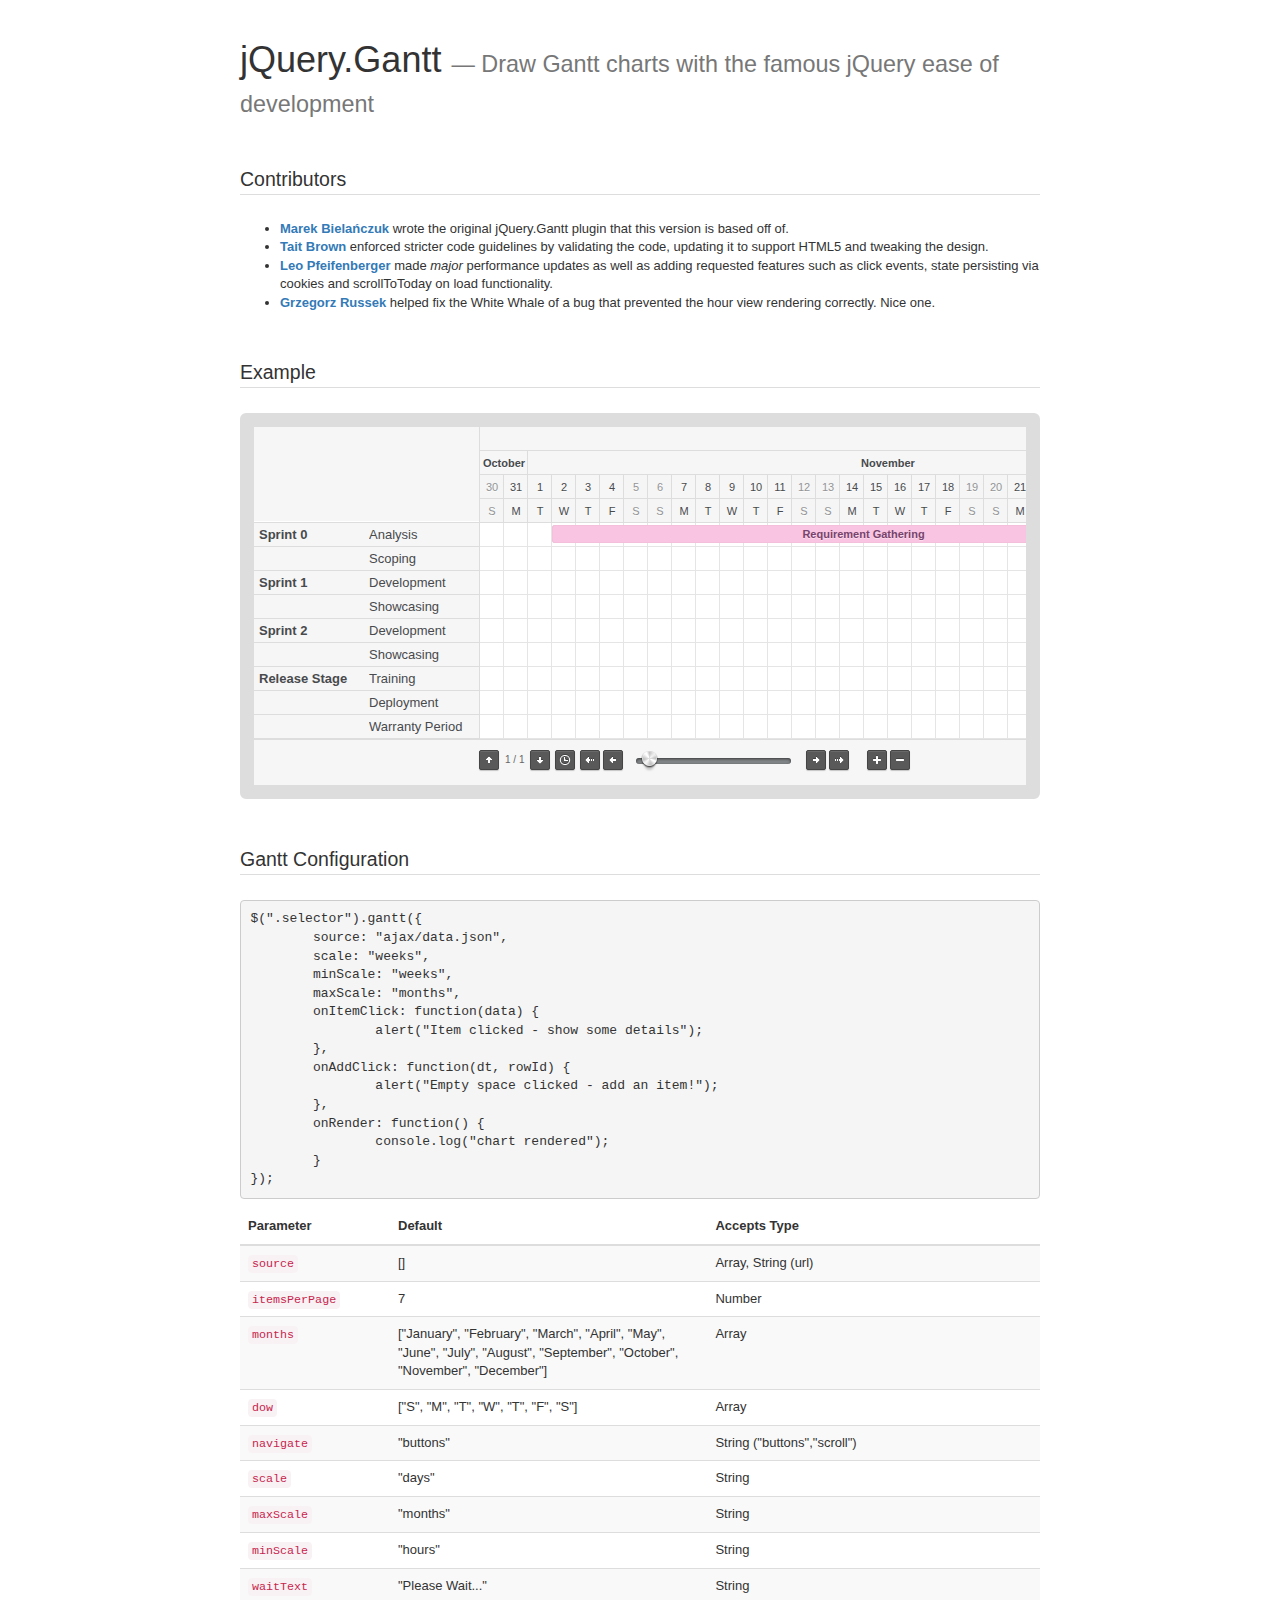
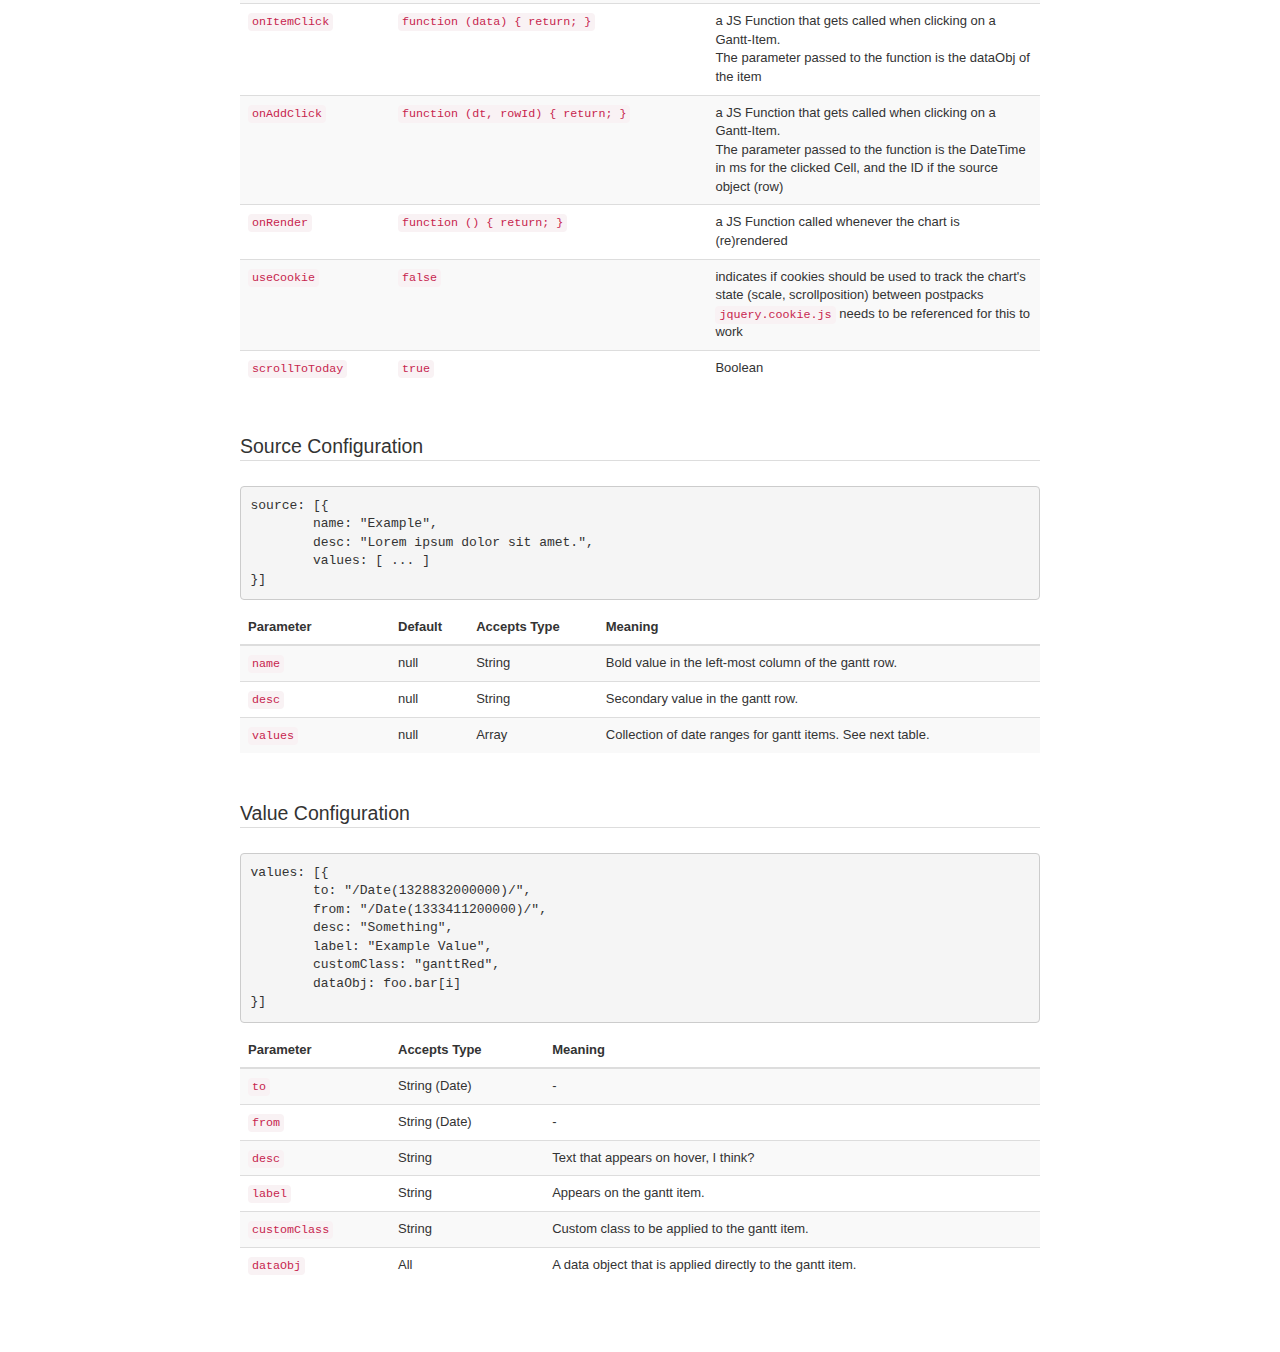
<file: admin/static/plugins/jquery-gantt/index.html>
﻿<!DOCTYPE html>
<html lang="en">
    <head>
        <title>jQuery.Gantt</title>
		<meta charset="utf-8">
		<meta http-equiv="X-UA-Compatible" content="IE=Edge;chrome=1">
        <link href="css/style.css" type="text/css" rel="stylesheet">
        <link href="http://netdna.bootstrapcdn.com/bootstrap/3.1.1/css/bootstrap.min.css" rel="stylesheet" type="text/css">
        <link href="http://taitems.github.com/UX-Lab/core/css/prettify.css" rel="stylesheet" type="text/css">
		<style type="text/css">
			body {
				font-family: Helvetica, Arial, sans-serif;
				font-size: 13px;
				padding: 0 0 50px 0;
			}
			.contain {
				width: 800px;
				margin: 0 auto;
			}
			h1 {
				margin: 40px 0 20px 0;
			}
			h2 {
				font-size: 1.5em;
				padding-bottom: 3px;
				border-bottom: 1px solid #DDD;
				margin-top: 50px;
				margin-bottom: 25px;
			}
			table th:first-child {
				width: 150px;
			}
      /* Bootstrap 3.x re-reset */
      .fn-gantt *,
      .fn-gantt *:after,
      .fn-gantt *:before {
        -webkit-box-sizing: content-box;
           -moz-box-sizing: content-box;
                box-sizing: content-box;
      }
		</style>
    </head>
    <body>

		<div class="contain">

			<h1>
				jQuery.Gantt
				<small>&mdash; Draw Gantt charts with the famous jQuery ease of development</small>
			</h1>

			<h2>Contributors</h2>
			<ul>
				<li>
					<strong><a href="http://mbielanczuk.com/" target="_blank">Marek Bielańczuk</a></strong> wrote the original jQuery.Gantt plugin that this version is based off of.
				</li>
				<li>
					<strong><a href="http://taitbrown.com/" target="_blank">Tait Brown</a></strong> enforced stricter code guidelines by validating the code, updating it to support HTML5 and tweaking the design.
				</li>
				<li>
					<strong><a href="mailto:leo.pfeifenberger@googlemail.com" target="_blank">Leo Pfeifenberger</a></strong> made <em>major</em> performance updates as well as adding requested features such as click events, state persisting via cookies and scrollToToday on load functionality.
				</li>
				<li>
					<strong><a href="mailto:grzegorz.russek@gmail.com" target="_blank">Grzegorz Russek</a></strong> helped fix the White Whale of a bug that prevented the hour view rendering correctly. Nice one.
				</li>
			</ul>

	    	<h2>
	    		Example
	    	</h2>

			<div class="gantt"></div>



			<h2>
				Gantt Configuration
			</h2>


<pre class="prettyprint">
$(".selector").gantt({
	source: "ajax/data.json",
	scale: "weeks",
	minScale: "weeks",
	maxScale: "months",
	onItemClick: function(data) {
		alert("Item clicked - show some details");
	},
	onAddClick: function(dt, rowId) {
		alert("Empty space clicked - add an item!");
	},
	onRender: function() {
		console.log("chart rendered");
	}
});
</pre>

			<table class="table table-striped">
				<thead>
					<tr>
						<th>
							Parameter
						</th>
						<th>
							Default
						</th>
						<th>
							Accepts Type
						</th>
					</tr>
				</thead>
				<tbody>
					<tr>
						<td>
							<code>source</code>
						</td>
						<td>
							[]
						</td>
						<td>
							Array, String (url)
						</td>
					</tr>
					<tr>
						<td>
							<code>itemsPerPage</code>
						</td>
						<td>
							7
						</td>
						<td>
							Number
						</td>
					</tr>
					<tr>
						<td>
							<code>months</code>
						</td>
						<td>
							["January", "February", "March", "April", "May", "June", "July", "August", "September", "October", "November", "December"]
						</td>
						<td>
							Array
						</td>
					</tr>
					<tr>
						<td>
							<code>dow</code>
						</td>
						<td>
							["S", "M", "T", "W", "T", "F", "S"]
						</td>
						<td>
							Array
						</td>
					</tr>
					<tr>
						<td>
							<code>navigate</code>
						</td>
						<td>
							"buttons"
						</td>
						<td>
							String ("buttons","scroll")
						</td>
					</tr>
					<tr>
						<td>
							<code>scale</code>
						</td>
						<td>
							"days"
						</td>
						<td>
							String
						</td>
					</tr>
					<tr>
						<td>
							<code>maxScale</code>
						</td>
						<td>
							"months"
						</td>
						<td>
							String
						</td>
					</tr>
					<tr>
						<td>
							<code>minScale</code>
						</td>
						<td>
							"hours"
						</td>
						<td>
							String
						</td>
					</tr>
					<tr>
						<td>
							<code>waitText</code>
						</td>
						<td>
							"Please Wait..."
						</td>
						<td>
							String
						</td>
					</tr>
					<tr>
						<td>
						    <code>onItemClick</code>
                            </td>
						<td>
							<code>function (data) { return; }</code></td>
						<td>
						    a JS Function that gets called when clicking on a Gantt-Item. <br />The parameter passed to the function is the dataObj of the item</td>
					</tr>
				    <tr>
				        <td>
				            <code>onAddClick</code></td>
				        <td>
				            <code>function (dt, rowId) { return; }</code></td>
				        <td>
				            a JS Function that gets called when clicking on a Gantt-Item. <br />The parameter passed to the function is the DateTime in ms for the clicked Cell, and the ID if the source object (row)</td>
				    </tr>
				    <tr>
				        <td>
				            <code>onRender</code></td>
				        <td>
				            <code>function () { return; }</code></td>
				        <td>
				            a JS Function called whenever the chart is (re)rendered</td>
				    </tr>
                    <tr>
						<td>
							<code>useCookie</code></td>
						<td>
							<code>false</code></td>
						<td>
						    indicates if cookies should be used to track the chart's state (scale, scrollposition) between postpacks<br />
						    <code>jquery.cookie.js</code> needs to be referenced for this to work</td>
					</tr>
					<tr>
						<td>
							<code>scrollToToday</code></td>
						<td>
							<code>true</code></td>
						<td>
						    Boolean</td>
					</tr>
				</tbody>
			</table>




			<h2>
				Source Configuration
			</h2>

<pre class="prettyprint">
source: [{
	name: "Example",
	desc: "Lorem ipsum dolor sit amet.",
	values: [ ... ]
}]
</pre>

			<table class="table table-striped">
				<thead>
					<tr>
						<th>
							Parameter
						</th>
						<th>
							Default
						</th>
						<th>
							Accepts Type
						</th>
						<th>
							Meaning
						</th>
					</tr>
				</thead>
				<tbody>
					<tr>
						<td>
							<code>name</code>
						</td>
						<td>
							null
						</td>
						<td>
							String
						</td>
						<td>
							Bold value in the left-most column of the gantt row.
						</td>
					</tr>
					<tr>
						<td>
							<code>desc</code>
						</td>
						<td>
							null
						</td>
						<td>
							String
						</td>
						<td>
							Secondary value in the gantt row.
						</td>
					</tr>
					<tr>
						<td>
							<code>values</code>
						</td>
						<td>
							null
						</td>
						<td>
							Array
						</td>
						<td>
							Collection of date ranges for gantt items. See next table.
						</td>
					</tr>
				</tbody>
			</table>


			<h2>
				Value Configuration
			</h2>

<pre class="prettyprint">
values: [{
	to: "/Date(1328832000000)/",
	from: "/Date(1333411200000)/",
	desc: "Something",
	label: "Example Value",
	customClass: "ganttRed",
	dataObj: foo.bar[i]
}]
</pre>

			<table class="table table-striped">
				<thead>
					<tr>
						<th>
							Parameter
						</th>
						<th>
							Accepts Type
						</th>
						<th>
							Meaning
						</th>
					</tr>
				</thead>
				<tbody>
					<tr>
						<td>
							<code>to</code>
						</td>
						<td>
							String (Date)
						</td>
						<td>
							-
						</td>
					</tr>
					<tr>
						<td>
							<code>from</code>
						</td>
						<td>
							String (Date)
						</td>
						<td>
							-
						</td>
					</tr>
					<tr>
						<td>
							<code>desc</code>
						</td>
						<td>
							String
						</td>
						<td>
							Text that appears on hover, I think?
						</td>
					</tr>
					<tr>
						<td>
							<code>label</code>
						</td>
						<td>
							String
						</td>
						<td>
							Appears on the gantt item.
						</td>
					</tr>
					<tr>
						<td>
							<code>customClass</code>
						</td>
						<td>
							String
						</td>
						<td>
							Custom class to be applied to the gantt item.
						</td>
					</tr>
					<tr>
						<td>
							<code>dataObj</code>
						</td>
						<td>
							All
						</td>
						<td>
							A data object that is applied directly to the gantt item.
						</td>
					</tr>
				</tbody>
			</table>

		</div>

	<script src="js/jquery.min.js"></script>
	<script src="js/jquery.fn.gantt.js"></script>
	<script src="http://netdna.bootstrapcdn.com/bootstrap/3.1.1/js/bootstrap.min.js"></script>
	<script src="http://taitems.github.com/UX-Lab/core/js/prettify.js"></script>
  <script>
		$(function() {

			"use strict";

			$(".gantt").gantt({
				source: [{
					name: "Sprint 0",
					desc: "Analysis",
					values: [{
						from: "/Date(1320192000000)/",
						to: "/Date(1322401600000)/",
						label: "Requirement Gathering",
						customClass: "ganttRed"
					}]
				},{
					name: " ",
					desc: "Scoping",
					values: [{
						from: "/Date(1322611200000)/",
						to: "/Date(1323302400000)/",
						label: "Scoping",
						customClass: "ganttRed"
					}]
				},{
					name: "Sprint 1",
					desc: "Development",
					values: [{
						from: "/Date(1323802400000)/",
						to: "/Date(1325685200000)/",
						label: "Development",
						customClass: "ganttGreen"
					}]
				},{
					name: " ",
					desc: "Showcasing",
					values: [{
						from: "/Date(1325685200000)/",
						to: "/Date(1325695200000)/",
						label: "Showcasing",
						customClass: "ganttBlue"
					}]
				},{
					name: "Sprint 2",
					desc: "Development",
					values: [{
						from: "/Date(1326785200000)/",
						to: "/Date(1325785200000)/",
						label: "Development",
						customClass: "ganttGreen"
					}]
				},{
					name: " ",
					desc: "Showcasing",
					values: [{
						from: "/Date(1328785200000)/",
						to: "/Date(1328905200000)/",
						label: "Showcasing",
						customClass: "ganttBlue"
					}]
				},{
					name: "Release Stage",
					desc: "Training",
					values: [{
						from: "/Date(1330011200000)/",
						to: "/Date(1336611200000)/",
						label: "Training",
						customClass: "ganttOrange"
					}]
				},{
					name: " ",
					desc: "Deployment",
					values: [{
						from: "/Date(1336611200000)/",
						to: "/Date(1338711200000)/",
						label: "Deployment",
						customClass: "ganttOrange"
					}]
				},{
					name: " ",
					desc: "Warranty Period",
					values: [{
						from: "/Date(1336611200000)/",
						to: "/Date(1349711200000)/",
						label: "Warranty Period",
						customClass: "ganttOrange"
					}]
				}],
				navigate: "scroll",
				maxScale: "hours",
				itemsPerPage: 10,
				onItemClick: function(data) {
					alert("Item clicked - show some details");
				},
				onAddClick: function(dt, rowId) {
					alert("Empty space clicked - add an item!");
				},
				onRender: function() {
					if (window.console && typeof console.log === "function") {
						console.log("chart rendered");
					}
				}
			});

			$(".gantt").popover({
				selector: ".bar",
				title: "I'm a popover",
				content: "And I'm the content of said popover.",
				trigger: "hover"
			});

			prettyPrint();

		});
  </script>

    </body>
</html>
</file>
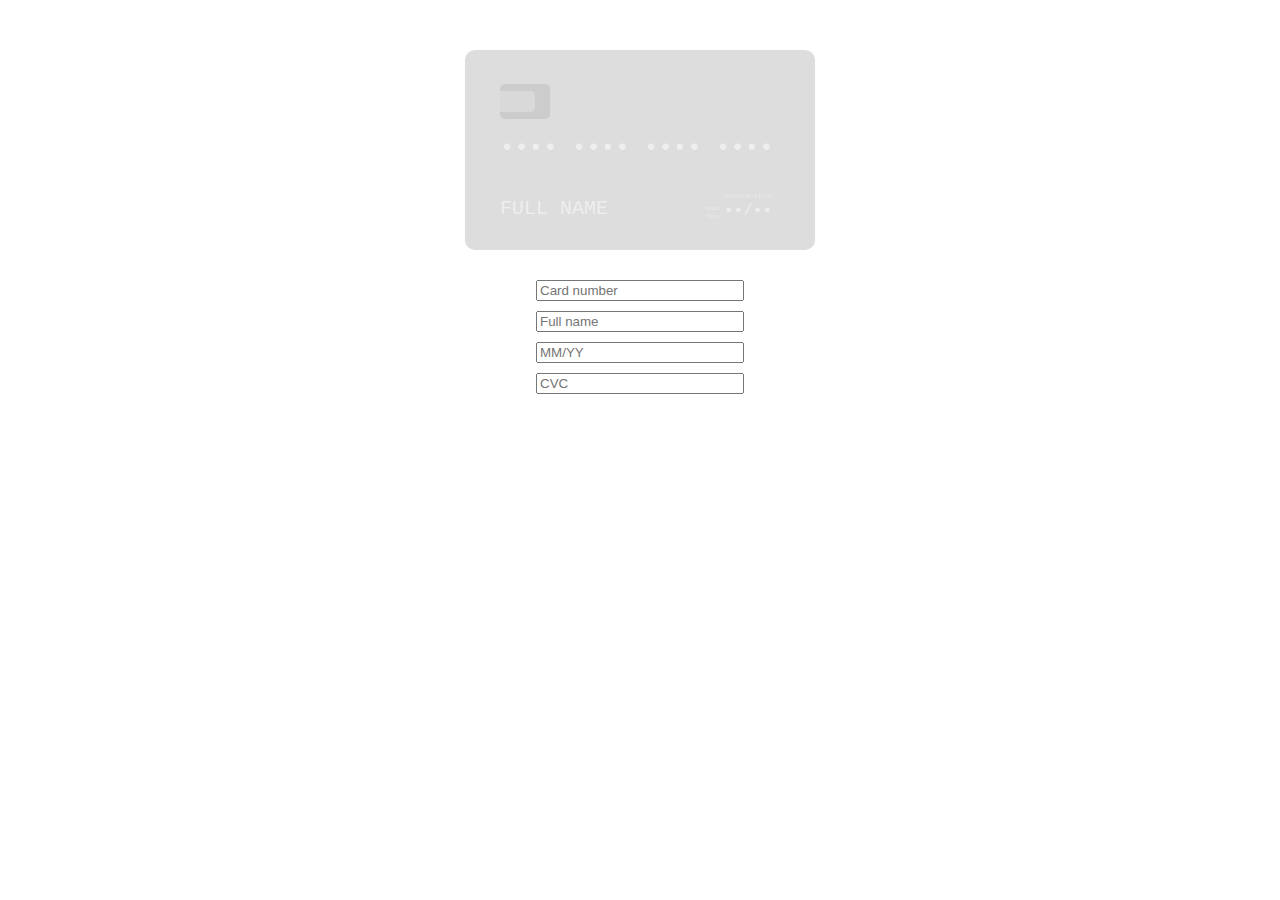
<file: admin/static/plugins/card/example/index.html>
<!DOCTYPE html>
<html>
<head>
    <title>Card — the better way to collect credit cards</title>
    <link rel="stylesheet" href="../lib/css/card.css">
</head>
<body>
    <style>
        .demo-container {
            width: 350px;
            margin: 50px auto;
        }

        form {
            margin: 30px;
        }
        input {
            width: 200px;
            margin: 10px auto;
            display: block;
        }

    </style>
    <div class="demo-container">
        <div class="card-wrapper"></div>

        <div class="form-container active">
            <form action="">
                <input placeholder="Card number" type="text" name="number">
                <input placeholder="Full name" type="text" name="name">
                <input placeholder="MM/YY" type="text" name="expiry">
                <input placeholder="CVC" type="text" name="cvc">
            </form>
        </div>
    </div>

    <script src="https://cdnjs.cloudflare.com/ajax/libs/jquery/2.1.1/jquery.min.js"></script>
    <script src="../lib/js/card.js"></script>
    <script>
        $('.active form').card({ container: $('.card-wrapper')})
    </script>
</body>
</html>
</file>
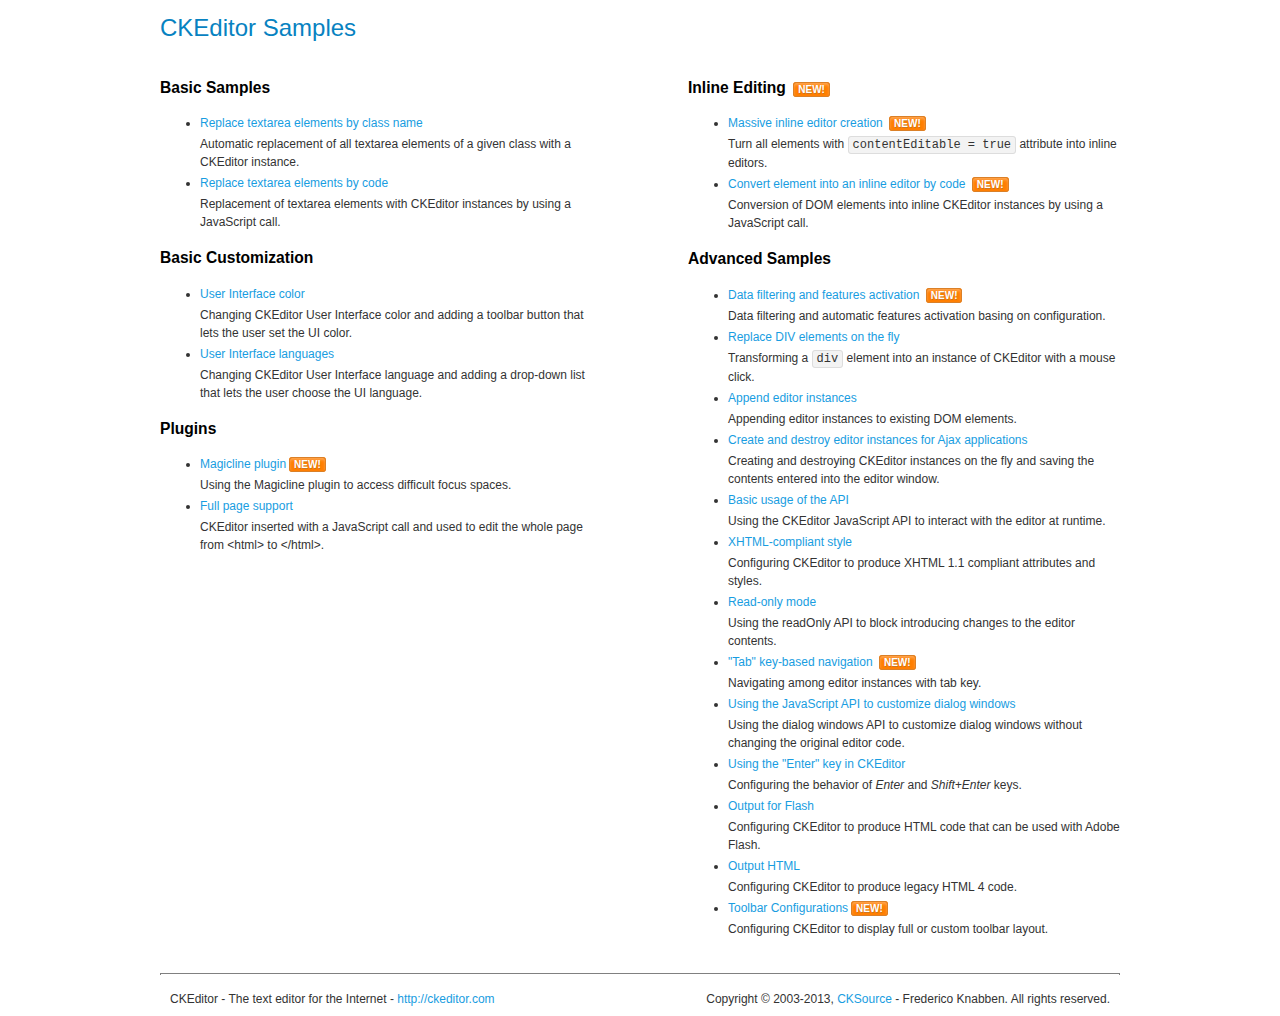
<file: admin/static/plugins/form-ckeditor/samples/index.html>
<!DOCTYPE html>
<!--
Copyright (c) 2003-2013, CKSource - Frederico Knabben. All rights reserved.
For licensing, see LICENSE.html or http://ckeditor.com/license
-->
<html>
<head>
	<title>CKEditor Samples</title>
	<meta charset="utf-8">
	<link rel="stylesheet" href="sample.css">
</head>
<body>
	<h1 class="samples">
		CKEditor Samples
	</h1>
	<div class="twoColumns">
		<div class="twoColumnsLeft">
			<h2 class="samples">
				Basic Samples
			</h2>
			<dl class="samples">
				<dt><a class="samples" href="replacebyclass.html">Replace textarea elements by class name</a></dt>
				<dd>Automatic replacement of all textarea elements of a given class with a CKEditor instance.</dd>

				<dt><a class="samples" href="replacebycode.html">Replace textarea elements by code</a></dt>
				<dd>Replacement of textarea elements with CKEditor instances by using a JavaScript call.</dd>
			</dl>

			<h2 class="samples">
				Basic Customization
			</h2>
			<dl class="samples">
				<dt><a class="samples" href="uicolor.html">User Interface color</a></dt>
				<dd>Changing CKEditor User Interface color and adding a toolbar button that lets the user set the UI color.</dd>

				<dt><a class="samples" href="uilanguages.html">User Interface languages</a></dt>
				<dd>Changing CKEditor User Interface language and adding a drop-down list that lets the user choose the UI language.</dd>
			</dl>


			<h2 class="samples">Plugins</h2>
<dl class="samples">
<dt><a class="samples" href="plugins/magicline/magicline.html">Magicline plugin</a><span class="new">New!</span></dt>
<dd>Using the Magicline plugin to access difficult focus spaces.</dd>

<dt><a class="samples" href="plugins/wysiwygarea/fullpage.html">Full page support</a></dt>
<dd>CKEditor inserted with a JavaScript call and used to edit the whole page from &lt;html&gt; to &lt;/html&gt;.</dd>
</dl>
		</div>
		<div class="twoColumnsRight">
			<h2 class="samples">
				Inline Editing <span class="new">New!</span>
			</h2>
			<dl class="samples">
				<dt><a class="samples" href="inlineall.html">Massive inline editor creation</a> <span class="new">New!</span></dt>
				<dd>Turn all elements with <code>contentEditable = true</code> attribute into inline editors.</dd>

				<dt><a class="samples" href="inlinebycode.html">Convert element into an inline editor by code</a> <span class="new">New!</span></dt>
				<dd>Conversion of DOM elements into inline CKEditor instances by using a JavaScript call.</dd>

				
			</dl>

			<h2 class="samples">
				Advanced Samples
			</h2>
			<dl class="samples">
				<dt><a class="samples" href="datafiltering.html">Data filtering and features activation</a> <span class="new">New!</span></dt>
				<dd>Data filtering and automatic features activation basing on configuration.</dd>

				<dt><a class="samples" href="divreplace.html">Replace DIV elements on the fly</a></dt>
				<dd>Transforming a <code>div</code> element into an instance of CKEditor with a mouse click.</dd>

				<dt><a class="samples" href="appendto.html">Append editor instances</a></dt>
				<dd>Appending editor instances to existing DOM elements.</dd>

				<dt><a class="samples" href="ajax.html">Create and destroy editor instances for Ajax applications</a></dt>
				<dd>Creating and destroying CKEditor instances on the fly and saving the contents entered into the editor window.</dd>

				<dt><a class="samples" href="api.html">Basic usage of the API</a></dt>
				<dd>Using the CKEditor JavaScript API to interact with the editor at runtime.</dd>

				<dt><a class="samples" href="xhtmlstyle.html">XHTML-compliant style</a></dt>
				<dd>Configuring CKEditor to produce XHTML 1.1 compliant attributes and styles.</dd>

				<dt><a class="samples" href="readonly.html">Read-only mode</a></dt>
				<dd>Using the readOnly API to block introducing changes to the editor contents.</dd>

				<dt><a class="samples" href="tabindex.html">"Tab" key-based navigation</a> <span class="new">New!</span></dt>
				<dd>Navigating among editor instances with tab key.</dd>


				
<dt><a class="samples" href="plugins/dialog/dialog.html">Using the JavaScript API to customize dialog windows</a></dt>
<dd>Using the dialog windows API to customize dialog windows without changing the original editor code.</dd>

<dt><a class="samples" href="plugins/enterkey/enterkey.html">Using the &quot;Enter&quot; key in CKEditor</a></dt>
<dd>Configuring the behavior of <em>Enter</em> and <em>Shift+Enter</em> keys.</dd>

<dt><a class="samples" href="plugins/htmlwriter/outputforflash.html">Output for Flash</a></dt>
<dd>Configuring CKEditor to produce HTML code that can be used with Adobe Flash.</dd>

<dt><a class="samples" href="plugins/htmlwriter/outputhtml.html">Output HTML</a></dt>
<dd>Configuring CKEditor to produce legacy HTML 4 code.</dd>

<dt><a class="samples" href="plugins/toolbar/toolbar.html">Toolbar Configurations</a><span class="new">New!</span></dt>
<dd>Configuring CKEditor to display full or custom toolbar layout.</dd>

			</dl>
		</div>
	</div>
	<div id="footer">
		<hr>
		<p>
			CKEditor - The text editor for the Internet - <a class="samples" href="http://ckeditor.com/">http://ckeditor.com</a>
		</p>
		<p id="copy">
			Copyright &copy; 2003-2013, <a class="samples" href="http://cksource.com/">CKSource</a> - Frederico Knabben. All rights reserved.
		</p>
	</div>
</body>
</html>
</file>
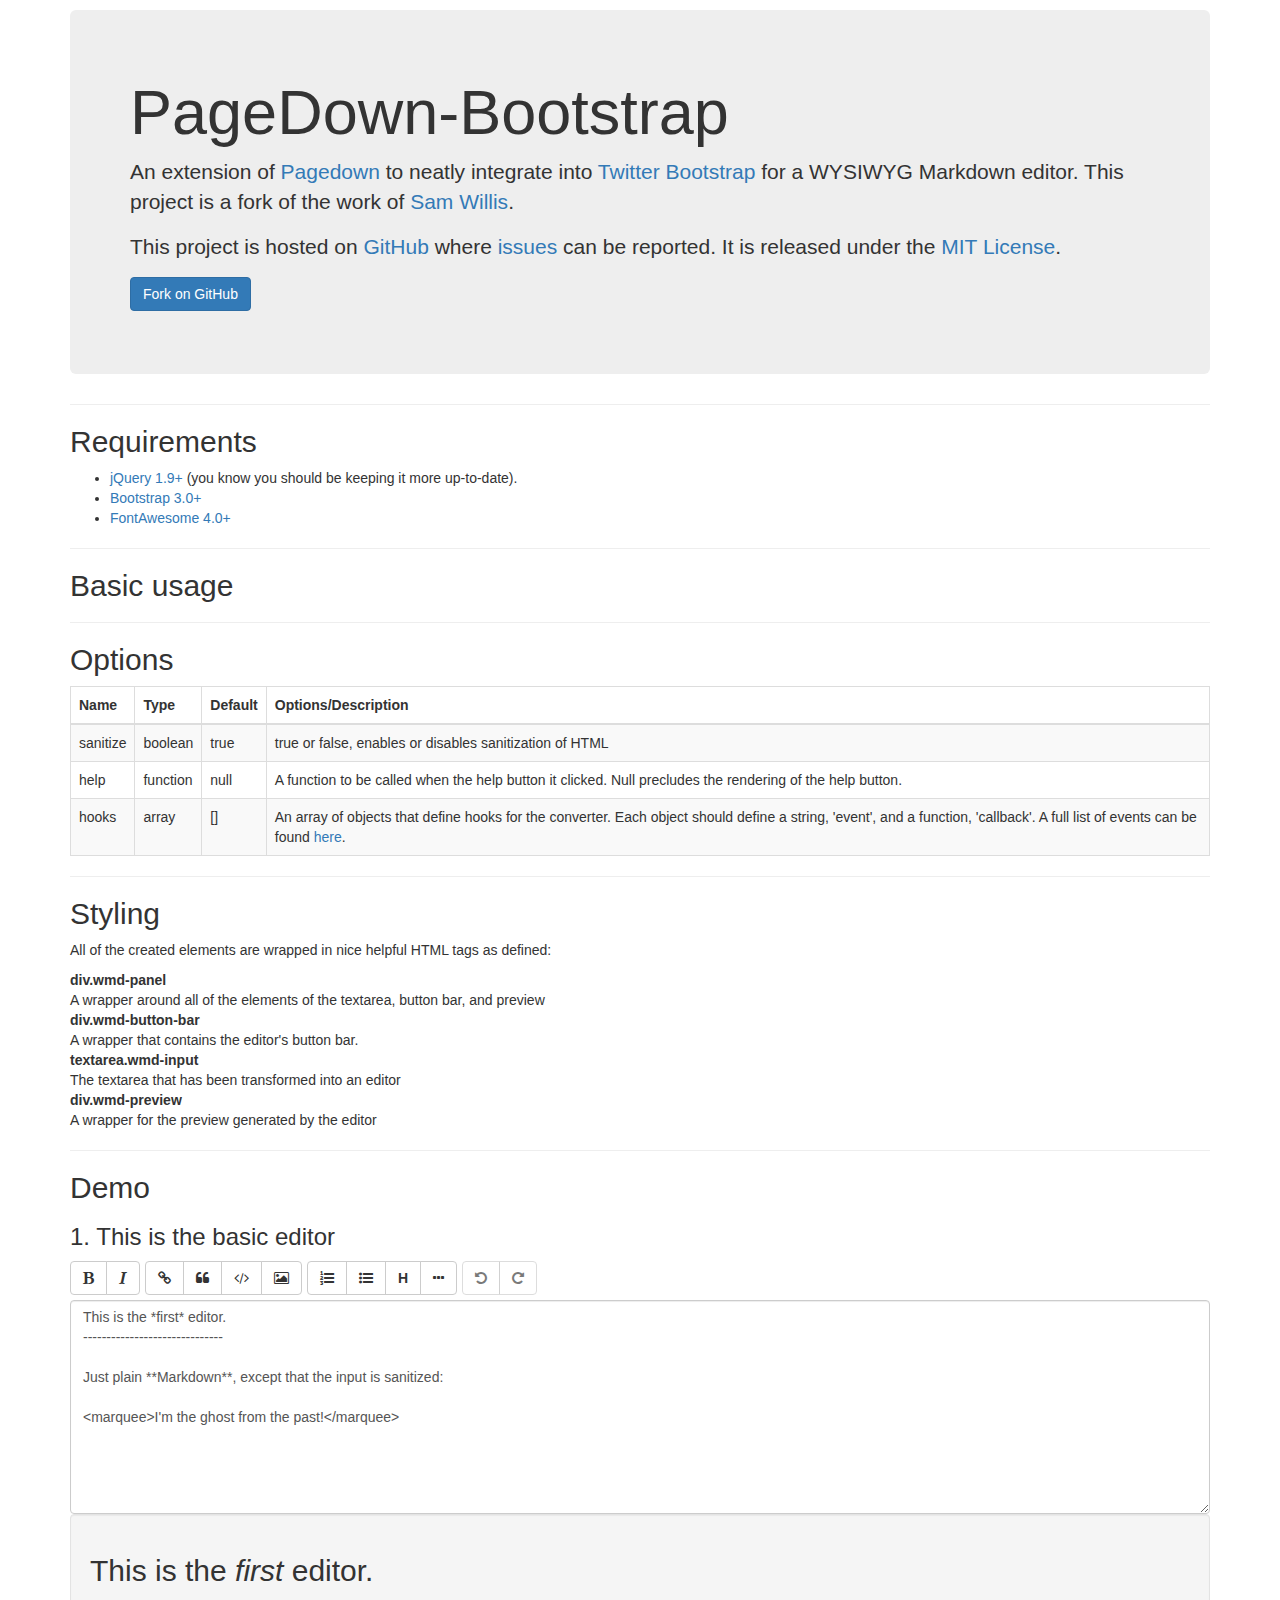
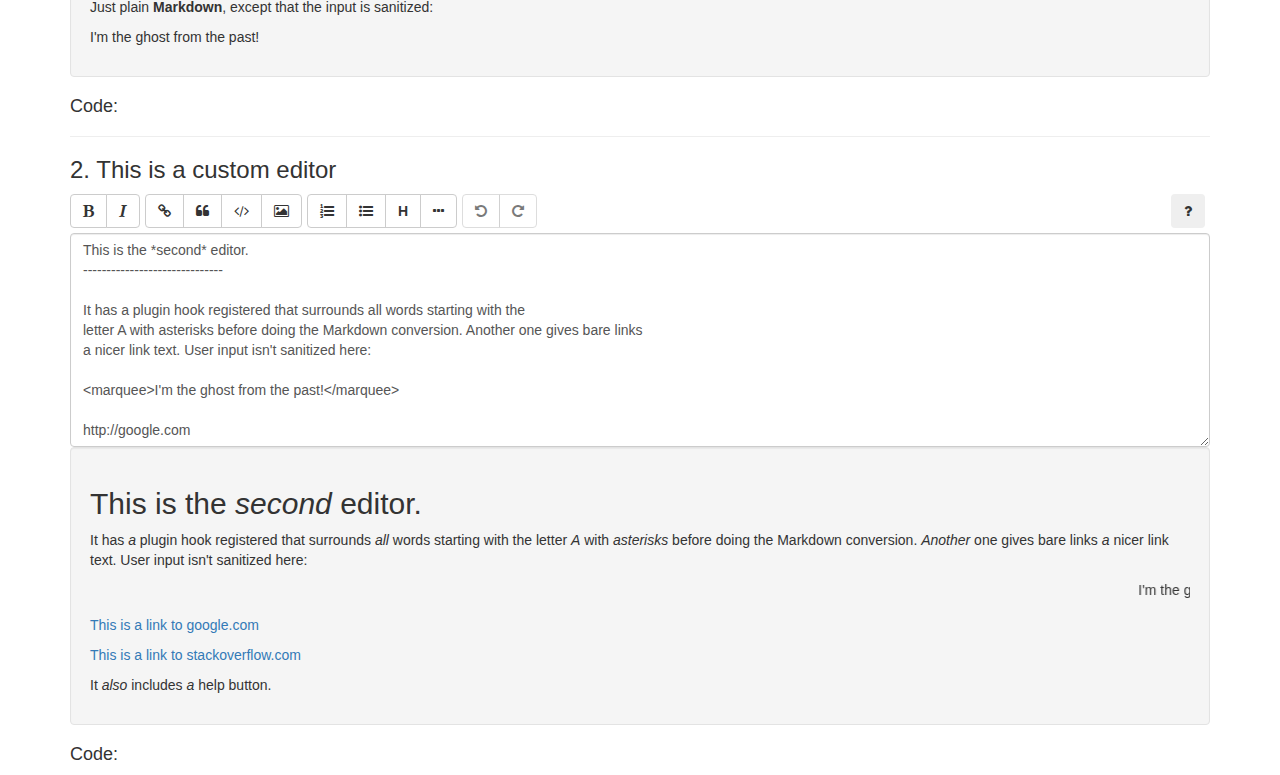
<file: admin/static/plugins/form-pagedown/demo/index.html>
<!DOCTYPE html>
<html lang="en">
<head>

	<meta charset="utf-8">
	<title>PageDown-Bootstrap</title>
	<meta name="viewport" content="width=device-width, initial-scale=1.0">
	<meta name="description" content="">
	<meta name="author" content="">

	<link href="//netdna.bootstrapcdn.com/bootstrap/3.0.3/css/bootstrap.min.css" rel="stylesheet">
	<link href="//netdna.bootstrapcdn.com/font-awesome/4.0.3/css/font-awesome.min.css" rel="stylesheet">
	<link href="../css/jquery.pagedown-bootstrap.css" rel="stylesheet">

	<style>
		body {
			padding-top: 10px;
		}
	</style>

	<!-- Le HTML5 shim, for IE6-8 support of HTML5 elements -->
	<!--[if lt IE 9]>
	  <script src="http://html5shim.googlecode.com/svn/trunk/html5.js"></script>
	<![endif]-->

	<script src="//ajax.googleapis.com/ajax/libs/jquery/1.9.1/jquery.min.js"></script>
	<script src="//netdna.bootstrapcdn.com/bootstrap/3.0.3/js/bootstrap.min.js"></script>
	<script type="text/javascript" src="../js/jquery.pagedown-bootstrap.combined.min.js"></script>

</head>
<body>

	<div class="container">

		<div class="jumbotron">
			<h1>PageDown-Bootstrap</h1>
			<p>
				An extension of <a href="http://code.google.com/p/pagedown/">Pagedown</a> to neatly integrate into <a href="http://getbootstrap.com/">Twitter Bootstrap</a> for a WYSIWYG Markdown editor. This project is a fork of the work of <a href="https://github.com/samwillis/pagedown-bootstrap">Sam Willis</a>.
			</p>
			<p>
				This project is hosted on <a href="https://github.com/kevinoconnor7/pagedown-bootstrap/">GitHub</a> where <a href="https://github.com/kevinoconnor7/pagedown-bootstrap/issues">issues</a> can be reported. It is released under the <a href="https://raw.github.com/kevinoconnor7/pagedown-bootstrap/master/LICENSE.txt">MIT License</a>.
			</p>
			<p>
				<a class="btn btn-primary btn-large" href="https://github.com/kevinoconnor7/pagedown-bootstrap/">
				Fork on GitHub
				</a>
			</p>
		</div>

		<hr />
		<h2>Requirements</h2>
		<ul>
			<li><a href="http://jquery.com">jQuery 1.9+</a> (you know you should be keeping it more up-to-date).</li>
			<li><a href="http://getbootstrap.com/">Bootstrap 3.0+</a></li>
			<li><a href="http://fontawesome.io/">FontAwesome 4.0+</a></li>
		</ul>

		<hr />

		<h2>Basic usage</h2>
		<script src="https://gist.github.com/kevinoconnor7/5432336.js"></script>

		<hr />

		<h2>Options</h2>
		<table class="table table-bordered table-striped">
			<thead>
				<tr>
					<th>Name</th>
					<th>Type</th>
					<th>Default</th>
					<th>Options/Description</th>
				</tr>
			</thead>
			<tbody>
				<tr>
					<td>sanitize</td>
					<td>boolean</td>
					<td>true</td>
					<td>true or false, enables or disables sanitization of HTML</td>
				</tr>
				<tr>
					<td>help</td>
					<td>function</td>
					<td>null</td>
					<td>A function to be called when the help button it clicked. Null precludes the rendering of the help button.</td>
				</tr>
				<tr>
					<td>hooks</td>
					<td>array</td>
					<td>[]</td>
					<td>
						An array of objects that define hooks for the converter. Each object should define a string, 'event', and a function, 'callback'. A full list of events can be found <a href="http://code.google.com/p/pagedown/wiki/PageDown#Hooks_on_the_converter_object">here</a>.
					</td>
				</tr>
			</tbody>
		</table>

		<hr />

		<h2>Styling</h2>
		<p>
			All of the created elements are wrapped in nice helpful HTML tags as defined:
		</p>
		<dl>
			<dt>div.wmd-panel</dt>
			<dd>A wrapper around all of the elements of the textarea, button bar, and preview</dd>
			<dt>div.wmd-button-bar</dt>
			<dd>A wrapper that contains the editor's button bar.</dd>
			<dt>textarea.wmd-input</dt>
			<dd>The textarea that has been transformed into an editor</dd>
			<dt>div.wmd-preview</dt>
			<dd>A wrapper for the preview generated by the editor</dd>
		</dl>

		<hr />

		<h2>Demo</h2>

		<h3>1. This is the basic editor</h3>
<textarea id="pagedownMe" class="form-control" rows="10">
This is the *first* editor.
------------------------------

Just plain **Markdown**, except that the input is sanitized:

<marquee>I'm the ghost from the past!</marquee>
</textarea>
		<h4>Code:</h4>
		<script src="https://gist.github.com/kevinoconnor7/5432336.js"></script>

		<hr />

		<h3>2. This is a custom editor</h3>

<textarea id="pagedownMeDangerously" class="form-control" rows="10">
This is the *second* editor.
------------------------------

It has a plugin hook registered that surrounds all words starting with the
letter A with asterisks before doing the Markdown conversion. Another one gives bare links
a nicer link text. User input isn't sanitized here:

<marquee>I'm the ghost from the past!</marquee>

http://google.com

http://stackoverflow.com

It also includes a help button.
</textarea>
		<h4>Code:</h4>
		<script src="https://gist.github.com/kevinoconnor7/5432376.js"></script>
	</div>

	<script type="text/javascript">
		(function () {

			$("textarea#pagedownMe").pagedownBootstrap();

			$("textarea#pagedownMeDangerously").pagedownBootstrap({
				'sanitize': false,
				'help': function () { alert("Do you need help?"); },
				'hooks': [
					{
						'event': 'preConversion',
						'callback': function (text) {
							return text.replace(/\b(a\w*)/gi, "*$1*");
						}
					},
					{
						'event': 'plainLinkText',
						'callback': function (url) {
							return "This is a link to " + url.replace(/^https?:\/\//, "");
						}
					}
				]
			});

			$('.wmd-preview').addClass('well');

		})();
	</script>
</body>
</html>
</file>
<file: admin/static/plugins/jquery-gantt/css/style.css>
.gantt, .gantt2 {
    width: 100%;
    margin: 20px auto;
    border: 14px solid #ddd;
    position: relative;
        -webkit-border-radius: 6px;
        -moz-border-radius: 6px;
        border-radius: 6px;
            -webkit-box-sizing: border-box;
            -moz-box-sizing: border-box;
            box-sizing: border-box;
}

.gantt:after {
    content: ".";
    visibility: hidden;
    display: block;
    height: 0;
    clear: both;
}

.fn-gantt {
    width: 100%;
}

.fn-gantt .fn-content {
    overflow: hidden;
    position: relative;
    width: 100%;
}




/* === LEFT PANEL === */

.fn-gantt .leftPanel {
    float: left;
    width: 225px;
    overflow: hidden;
    border-right: 1px solid #DDD;
    position: relative;
    z-index: 20;
}

.fn-gantt .row {
    float: left;
    height: 24px;
    line-height: 24px;
    margin-left: -1px;
}

.fn-gantt .leftPanel .fn-label {
    display: inline-block;
    margin: 0 0 0 5px;
    color: #484A4D;
    width: 110px;
    white-space: nowrap;
    text-overflow: ellipsis;
    overflow: hidden;
}

.fn-gantt .leftPanel .row0 {
    border-top: 1px solid #DDD;
}
.fn-gantt .leftPanel .name, .fn-gantt .leftPanel .desc {
    float: left;
    height: 23px;
    margin: 0;
    border-bottom: 1px solid #DDD;
    background-color: #f6f6f6;
}

.fn-gantt .leftPanel .name {
    width: 110px;
    font-weight: bold;
}

.fn-gantt .leftPanel .desc {
    width: 115px;
}

.fn-gantt .leftPanel .fn-wide, .fn-gantt .leftPanel .fn-wide .fn-label {
    width: 225px;
}

.fn-gantt .spacer {
    margin: -2px 0 1px 0;
    border-bottom: none;
    background-color: #f6f6f6;
}




/* === RIGHT PANEL === */

.fn-gantt .rightPanel {
    overflow: hidden;
}

.fn-gantt .dataPanel {
    margin-left: 0px;
    border-right: 1px solid #DDD;
    background-image: url(../img/grid.png);
    background-repeat: repeat;
    background-position: 24px 24px;
    position: relative;
}
.fn-gantt .day, .fn-gantt .date {
    overflow: visible;
    width: 24px;
    line-height: 24px;
    text-align: center;
    border-left: 1px solid #DDD;
    border-bottom: 1px solid #DDD;
    margin: -1px 0 0 -1px;
    font-size: 11px;
    color: #484a4d;
    text-shadow: 0 1px 0 rgba(255,255,255,0.75);
    text-align: center;
}

.fn-gantt .holiday {
    background-color: #ffd263;
    height: 23px;
    margin: 0 0 -1px -1px;
}

.fn-gantt .today {
    background-color: #fff8da;
    height: 23px;
    margin: 0 0 -1px -1px;
    font-weight: bold;
    text-align: center;
}

.fn-gantt .sa, .fn-gantt .sn, .fn-gantt .wd {
    height: 23px;
    margin: 0 0 0 -1px;
    text-align: center;
}

.fn-gantt .sa, .fn-gantt .sn {
    color: #939496;
    background-color: #f5f5f5;
    text-align: center;
}

.fn-gantt .wd {
    background-color: #f6f6f6;
    text-align: center;
}

.fn-gantt .rightPanel .month, .fn-gantt .rightPanel .year {
    float: left;
    overflow: hidden;
    border-left: 1px solid #DDD;
    border-bottom: 1px solid #DDD;
    height: 23px;
    margin: 0 0 0 -1px;
    background-color: #f6f6f6;
    font-weight: bold;
    font-size: 11px;
    color: #484a4d;
    text-shadow: 0 1px 0 rgba(255,255,255,0.75);
    text-align: center;
}

.fn-gantt-hint {
    border: 5px solid #edc332;
    background-color: #fff5d4;
    padding: 10px;
    position: absolute;
    display: none;
    z-index: 11;
        -webkit-border-radius: 4px;
        -moz-border-radius: 4px;
        border-radius: 4px;
}

.fn-gantt .bar {
    background-color: #D0E4FD;
    height: 18px;
    margin: 0px 3px 3px 0px;
    position: absolute;
    z-index: 10;
    text-align: center;
        -webkit-box-shadow: 0 0 1px rgba(0,0,0,0.25) inset;
        -moz-box-shadow: 0 0 1px rgba(0,0,0,0.25) inset;
        box-shadow: 0 0 1px rgba(0,0,0,0.25) inset;
            -webkit-border-radius: 3px;
            -moz-border-radius: 3px;
            border-radius: 3px;
}

.fn-gantt .bar .fn-label {
    line-height: 18px;
    font-weight: bold;
    white-space: nowrap;
    width: 100%;
    text-overflow: ellipsis;
    overflow: hidden;
    text-shadow: 0 1px 0 rgba(255,255,255,0.4);
    color: #414B57 !important;
    text-align: center;
    font-size: 11px;
}

.fn-gantt .ganttRed {
    background-color: #F9C4E1;
}
.fn-gantt .ganttRed .fn-label {
    color: #78436D !important;
}

.fn-gantt .ganttGreen {
    background-color: #D8EDA3;
}
.fn-gantt .ganttGreen .fn-label {
    color: #778461 !important;
}

.fn-gantt .ganttOrange {
    background-color: #FCD29A;
}
.fn-gantt .ganttOrange .fn-label {
    color: #714715 !important;
}


/* === BOTTOM NAVIGATION === */

.fn-gantt .bottom {
    clear: both;
    background-color: #f6f6f6;
    width: 100%;
}
.fn-gantt .navigate {
    border-top: 1px solid #DDD;
    padding: 10px 0 10px 225px;
}

.fn-gantt .navigate .nav-slider {
    height: 20px;
    display: inline-block;
}

.fn-gantt .navigate .nav-slider-left, .fn-gantt .navigate .nav-slider-right {
    text-align: center;
    height: 20px;
    display: inline-block;
}

.fn-gantt .navigate .nav-slider-left {
    float: left;
}

.fn-gantt .navigate .nav-slider-right {
    float: right;
}

.fn-gantt .navigate .nav-slider-content {
    text-align: left;
    width: 160px;
    height: 20px;
    display: inline-block;
    margin: 0 10px;
}

.fn-gantt .navigate .nav-slider-bar, .fn-gantt .navigate .nav-slider-button {
    position: absolute;
    display: block;
}

.fn-gantt .navigate .nav-slider-bar {
    width: 155px;
    height: 6px;
    background-color: #838688;
    margin: 8px 0 0 0;
        -webkit-box-shadow: 0 1px 3px rgba(0,0,0,0.6) inset;
        -moz-box-shadow: 0 1px 3px rgba(0,0,0,0.6) inset;
        box-shadow: 0 1px 3px rgba(0,0,0,0.6) inset;
            -webkit-border-radius: 3px;
            -moz-border-radius: 3px;
            border-radius: 3px;
}

.fn-gantt .navigate .nav-slider-button {
    width: 17px;
    height: 60px;
    background: url(../img/slider_handle.png) center center no-repeat;
    left: 0px;
    top: 0px;
    margin: -26px 0 0 0;
    cursor: pointer;
}

.fn-gantt .navigate .page-number {
    display: inline-block;
    font-size: 10px;
    height: 20px;
}

.fn-gantt .navigate .page-number span {
    color: #666666;
    margin: 0 6px;
    height: 20px;
    line-height: 20px;
    display: inline-block;
}

.fn-gantt .navigate a:link, .fn-gantt .navigate a:visited, .fn-gantt .navigate a:active {
    text-decoration: none;
}

.fn-gantt .nav-link {
    margin: 0 3px 0 0;
    display: inline-block;
    width: 20px;
    height: 20px;
    font-size: 0px;
    background: #595959 url(../img/icon_sprite.png) !important;
    border: 1px solid #454546;
    cursor: pointer;
    vertical-align: top;
        -webkit-border-radius: 2px;
        -moz-border-radius: 2px;
        border-radius: 2px;
            -webkit-box-shadow: 0 1px 0 rgba(255,255,255,0.1) inset, 0 1px 1px rgba(0,0,0,0.2);
            -moz-box-shadow: 0 1px 0 rgba(255,255,255,0.1) inset, 0 1px 1px rgba(0,0,0,0.2);
            box-shadow: 0 1px 0 rgba(255,255,255,0.1) inset, 0 1px 1px rgba(0,0,0,0.2);
                -webkit-box-sizing: border-box;
                -moz-box-sizing: border-box;
                box-sizing: border-box;
}
.fn-gantt .nav-link:active {
    -webkit-box-shadow: 0 1px 1px rgba(0,0,0,0.25) inset, 0 1px 0 #FFF;
    -moz-box-shadow: 0 1px 1px rgba(0,0,0,0.25) inset, 0 1px 0 #FFF;
    box-shadow: 0 1px 1px rgba(0,0,0,0.25) inset, 0 1px 0 #FFF;
}

.fn-gantt .navigate .nav-page-back {
    background-position: 1px 0 !important;
    margin: 0;
}

.fn-gantt .navigate .nav-page-next {
    background-position: 1px -16px !important;
    margin-right: 15px;
}

.fn-gantt .navigate .nav-slider .nav-page-next {
    margin-right: 5px;
}

.fn-gantt .navigate .nav-begin {
    background-position: 1px -112px !important;
}

.fn-gantt .navigate .nav-prev-week {
    background-position: 1px -128px !important;
}

.fn-gantt .navigate .nav-prev-day {
    background-position: 1px -48px !important;
}

.fn-gantt .navigate .nav-next-day {
    background-position: 1px -64px !important;
}

.fn-gantt .navigate .nav-next-week {
    background-position: 1px -160px !important;
}

.fn-gantt .navigate .nav-end {
    background-position: 1px -144px !important;
}

.fn-gantt .navigate .nav-zoomOut {
    background-position: 1px -96px !important;
}

.fn-gantt .navigate .nav-zoomIn {
    background-position: 1px -80px !important;
    margin-left: 15px;
}

.fn-gantt .navigate .nav-now {
    background-position: 1px -32px !important;
}

.fn-gantt .navigate .nav-slider .nav-now {
    margin-right: 5px;
}

.fn-gantt-loader {
    position: absolute;
    width: 100%;
    height: 100%;
    left: 0;
    top: 0;
    filter: progid:DXImageTransform.Microsoft.gradient( startColorstr='#bf000000', endColorstr='#bf000000',GradientType=0 );
    background: rgba(0,0,0,0.75);
    cursor: wait;
    z-index: 30;
}
.fn-gantt-loader-spinner span {
    position: absolute;
    margin: auto;
    top: 0;
    right: 0;
    bottom: 0;
    left: 0;
    width: 100%;
    text-align: center;
    height: 1em;
    line-height: 1em;
    color: #fff;
    font-size: 1em;
    font-weight: bold;
}

.row:after {
    clear: both;
}
</file>
<file: admin/static/plugins/card/lib/css/card.css>
.logo {
  height: 36px;
  width: 60px;
  font-style: italic; }
  .logo, .logo:before, .logo:after {
    -webkit-box-sizing: border-box;
    -moz-box-sizing: border-box;
    box-sizing: border-box; }

.logo.amex {
  text-transform: uppercase;
  font-size: 4px;
  font-weight: bold;
  color: white;
  background-image: -webkit-repeating-radial-gradient(center, circle, #FFF 1px, #999 2px);
  background-image: repeating-radial-gradient(circle at center, #FFF 1px, #999 2px);
  background-image: repeating-radial-gradient(circle at center, #FFF 1px, #999 2px);
  border: 1px solid #EEE; }
  .logo.amex:before, .logo.amex:after {
    width: 28px;
    display: block;
    position: absolute;
    left: 16px; }
  .logo.amex:before {
    height: 28px;
    content: "american";
    top: 3px;
    text-align: left;
    padding-left: 2px;
    padding-top: 11px;
    background: #267AC3; }
  .logo.amex:after {
    content: "express";
    bottom: 11px;
    text-align: right;
    padding-right: 2px; }

.card.amex.flipped {
  -webkit-transform: none;
  -ms-transform: none;
  transform: none; }
.card.amex.identified .front:before, .card.amex.identified .back:before {
  background-color: #108168; }
.card.amex.identified .front .logo.amex {
  opacity: 1; }
.card.amex.identified .front .cvc {
  visibility: visible; }
.card.amex.identified .front:after {
  opacity: 1; }

.logo {
  height: 36px;
  width: 60px;
  font-style: italic; }
  .logo, .logo:before, .logo:after {
    -webkit-box-sizing: border-box;
    -moz-box-sizing: border-box;
    box-sizing: border-box; }

.logo.discover {
  background: #FF6600;
  color: #111;
  text-transform: uppercase;
  font-style: normal;
  font-weight: bold;
  font-size: 10px;
  text-align: center;
  overflow: hidden;
  z-index: 1;
  padding-top: 9px;
  letter-spacing: 0.03em;
  border: 1px solid #EEE; }
  .logo.discover:before, .logo.discover:after {
    content: " ";
    display: block;
    position: absolute; }
  .logo.discover:before {
    background: white;
    width: 200px;
    height: 200px;
    border-radius: 200px;
    bottom: -5%;
    right: -80%;
    z-index: -1; }
  .logo.discover:after {
    width: 8px;
    height: 8px;
    border-radius: 4px;
    top: 10px;
    left: 27px;
    background-color: #FFF;
    background-image: -webkit-radial-gradient(#FFF, #FF6600);
    background-image: radial-gradient(  #FFF, #FF6600);
    content: "network";
    font-size: 4px;
    line-height: 24px;
    text-indent: -7px; }

.card .front .logo.discover {
  right: 12%;
  top: 18%; }

.card.discover.identified .front:before, .card.discover.identified .back:before {
  background-color: #86B8CF; }
.card.discover.identified .logo.discover {
  opacity: 1; }
.card.discover.identified .front:after {
  -webkit-transition: 400ms;
  transition: 400ms;
  content: " ";
  display: block;
  background-color: #FF6600;
  background-image: -webkit-linear-gradient(#FF6600, #ffa166, #FF6600);
  background-image: -webkit-gradient(linear, left top, left bottom, from(#FF6600), color-stop(#ffa166), to(#FF6600));
  background-image: linear-gradient(#FF6600, #ffa166, #FF6600);
  height: 50px;
  width: 50px;
  border-radius: 25px;
  position: absolute;
  left: 100%;
  top: 15%;
  margin-left: -25px;
  -webkit-box-shadow: inset 1px 1px 3px 1px rgba(0, 0, 0, 0.5);
  box-shadow: inset 1px 1px 3px 1px rgba(0, 0, 0, 0.5); }

.logo {
  height: 36px;
  width: 60px;
  font-style: italic; }
  .logo, .logo:before, .logo:after {
    -webkit-box-sizing: border-box;
    -moz-box-sizing: border-box;
    box-sizing: border-box; }

.logo.visa.visa {
  background: white;
  text-transform: uppercase;
  color: #1A1876;
  text-align: center;
  font-weight: bold;
  font-size: 15px; }
  .logo.visa.visa:before, .logo.visa.visa:after {
    content: " ";
    display: block;
    width: 100%;
    height: 25%; }
  .logo.visa.visa:before {
    background: #1A1876;
    bottom: 100%; }
  .logo.visa.visa:after {
    background: #E79800;
    top: 100%; }

.card.visa.identified .front:before, .card.visa.identified .back:before {
  background-color: #191278; }
.card.visa.identified .logo.visa {
  opacity: 1; }

.logo {
  height: 36px;
  width: 60px;
  font-style: italic; }
  .logo, .logo:before, .logo:after {
    -webkit-box-sizing: border-box;
    -moz-box-sizing: border-box;
    box-sizing: border-box; }

.logo.mastercard {
  color: white;
  font-weight: bold;
  text-align: center;
  font-size: 9px;
  line-height: 36px;
  z-index: 1;
  text-shadow: 1px 1px rgba(0, 0, 0, 0.6); }
  .logo.mastercard:before, .logo.mastercard:after {
    content: " ";
    display: block;
    width: 36px;
    top: 0;
    position: absolute;
    height: 36px;
    border-radius: 18px; }
  .logo.mastercard:before {
    left: 0;
    background: #FF0000;
    z-index: -1; }
  .logo.mastercard:after {
    right: 0;
    background: #FFAB00;
    z-index: -2; }

.card.mastercard.identified .front .logo.mastercard, .card.mastercard.identified .back .logo.mastercard {
  -webkit-box-shadow: none;
  box-shadow: none; }
.card.mastercard.identified .front:before, .card.mastercard.identified .back:before {
  background-color: #0061A8; }
.card.mastercard.identified .logo.mastercard {
  opacity: 1; }

.card-container {
  -webkit-perspective: 1000px;
  perspective: 1000px;
  width: 350px;
  height: 200px;
  margin: auto;
  z-index: 1;
  position: relative; }

.card {
  position: relative;
  width: 100%;
  height: 100%;
  border-radius: 10px;
  -webkit-transform-style: preserve-3d;
  -ms-transform-style: preserve-3d;
  -o-transform-style: preserve-3d;
  transform-style: preserve-3d;
  -webkit-transition: all 400ms linear;
  transition: all 400ms linear; }
  .card.flipped {
    -webkit-transform: rotateY(180deg);
    -ms-transform: rotateY(180deg);
    transform: rotateY(180deg); }
  .card .front, .card .back {
    -webkit-backface-visibility: hidden;
    backface-visibility: hidden;
    -webkit-transform-style: preserve-3d;
    -ms-transform-style: preserve-3d;
    -o-transform-style: preserve-3d;
    transform-style: preserve-3d;
    -webkit-transition: all 400ms linear;
    transition: all 400ms linear;
    width: 100%;
    height: 100%;
    position: absolute;
    top: 0;
    left: 0;
    overflow: hidden;
    border-radius: 10px;
    background: #DDD; }
    .card .front:before, .card .back:before {
      content: " ";
      display: block;
      position: absolute;
      width: 100%;
      height: 100%;
      top: 0;
      left: 0;
      opacity: 0;
      border-radius: 10px;
      -webkit-transition: all 400ms ease;
      transition: all 400ms ease; }
    .card .front:after, .card .back:after {
      content: " ";
      display: block; }
    .card .front .display, .card .back .display {
      color: white;
      font-weight: normal;
      opacity: 0.5;
      -webkit-transition: opacity 400ms linear;
      transition: opacity 400ms linear; }
      .card .front .display.focused, .card .back .display.focused {
        opacity: 1;
        font-weight: 700; }
    .card .front .cvc, .card .back .cvc {
      font-family: "Bitstream Vera Sans Mono", Consolas, Courier, monospace;
      font-size: 14px; }
    .card .front .shiny, .card .back .shiny {
      width: 50px;
      height: 35px;
      border-radius: 5px;
      background: #CCC;
      position: relative; }
      .card .front .shiny:before, .card .back .shiny:before {
        content: " ";
        display: block;
        width: 70%;
        height: 60%;
        border-top-right-radius: 5px;
        border-bottom-right-radius: 5px;
        background: #d9d9d9;
        position: absolute;
        top: 20%; }
  .card .front .logo {
    position: absolute;
    opacity: 0;
    right: 5%;
    top: 8%;
    -webkit-transition: 400ms;
    transition: 400ms; }
  .card .front .lower {
    width: 80%;
    position: absolute;
    left: 10%;
    bottom: 30px; }
    .card .front .lower .cvc {
      visibility: hidden;
      float: right;
      position: relative;
      bottom: 5px; }
    .card .front .lower .number {
      font-family: "Bitstream Vera Sans Mono", Consolas, Courier, monospace;
      font-size: 24px;
      clear: both;
      margin-bottom: 30px; }
    .card .front .lower .expiry {
      font-family: "Bitstream Vera Sans Mono", Consolas, Courier, monospace;
      letter-spacing: 0em;
      position: relative;
      float: right;
      width: 20%; }
      .card .front .lower .expiry:before, .card .front .lower .expiry:after {
        font-family: "Helvetica Neue";
        font-weight: bold;
        font-size: 7px;
        white-space: pre;
        display: block;
        opacity: 0.5; }
      .card .front .lower .expiry:before {
        content: "month/year";
        margin-bottom: 2px;
        font-size: 7px;
        text-transform: uppercase; }
      .card .front .lower .expiry:after {
        position: absolute;
        content: "valid\Athru";
        text-align: right;
        right: 100%;
        margin-right: 5px;
        margin-top: 2px;
        bottom: 0; }
    .card .front .lower .name {
      text-transform: uppercase;
      font-family: "Bitstream Vera Sans Mono", Consolas, Courier, monospace;
      font-size: 20px;
      position: absolute;
      bottom: 0;
      width: 190px; }
  .card .back {
    -webkit-transform: rotateY(180deg);
    -ms-transform: rotateY(180deg);
    transform: rotateY(180deg); }
    .card .back .bar {
      background-color: #444;
      background-image: -webkit-linear-gradient(#444, #333);
      background-image: -webkit-gradient(linear, left top, left bottom, from(#444), to(#333));
      background-image: linear-gradient(#444, #333);
      width: 100%;
      height: 20%;
      position: absolute;
      top: 10%; }
    .card .back:after {
      content: " ";
      display: block;
      background-color: #FFF;
      background-image: -webkit-linear-gradient(#FFF, #FFF);
      background-image: -webkit-gradient(linear, left top, left bottom, from(#FFF), to(#FFF));
      background-image: linear-gradient(#FFF, #FFF);
      width: 80%;
      height: 16%;
      position: absolute;
      top: 40%;
      left: 2%; }
    .card .back .cvc {
      position: absolute;
      top: 40%;
      left: 85%;
      -webkit-transition-delay: 600ms;
      transition-delay: 600ms; }
    .card .back .shiny {
      position: absolute;
      top: 66%;
      left: 2%; }
      .card .back .shiny:after {
        content: "This card has been issued by Jesse Pollak and is licensed for anyone to use anywhere for free.\AIt comes with no warranty.\A For support issues, please visit: github.com/jessepollak/card.";
        position: absolute;
        left: 120%;
        top: 5%;
        color: white;
        font-size: 7px;
        width: 230px;
        opacity: 0.5; }
  .card.identified {
    -webkit-box-shadow: 0 0 20px rgba(0, 0, 0, 0.3);
    box-shadow: 0 0 20px rgba(0, 0, 0, 0.3); }
    .card.identified .front:before, .card.identified .back:before {
      -webkit-transition: all 400ms ease;
      transition: all 400ms ease;
      background-image: -webkit-repeating-linear-gradient(45deg, rgba(255, 255, 255, 0) 1px, rgba(255, 255, 255, 0.03) 2px, rgba(255, 255, 255, 0.04) 3px, rgba(255, 255, 255, 0.05) 4px), -webkit-repeating-linear-gradient(315deg, rgba(255, 255, 255, 0.05) 1px, rgba(255, 255, 255, 0) 2px, rgba(255, 255, 255, 0.04) 3px, rgba(255, 255, 255, 0.03) 4px), -webkit-repeating-linear-gradient(0deg, rgba(255, 255, 255, 0) 1px, rgba(255, 255, 255, 0.03) 2px, rgba(255, 255, 255, 0.04) 3px, rgba(255, 255, 255, 0.05) 4px), -webkit-repeating-linear-gradient(240deg, rgba(255, 255, 255, 0) 1px, rgba(255, 255, 255, 0.03) 2px, rgba(255, 255, 255, 0.04) 3px, rgba(255, 255, 255, 0.05) 4px), -webkit-repeating-radial-gradient(30% 30%, circle, rgba(255, 255, 255, 0) 1px, rgba(255, 255, 255, 0.03) 2px, rgba(255, 255, 255, 0.04) 3px, rgba(255, 255, 255, 0.05) 4px), -webkit-repeating-radial-gradient(70% 70%, circle, rgba(255, 255, 255, 0) 1px, rgba(255, 255, 255, 0.03) 2px, rgba(255, 255, 255, 0.04) 3px, rgba(255, 255, 255, 0.05) 4px), -webkit-repeating-radial-gradient(90% 20%, circle, rgba(255, 255, 255, 0) 1px, rgba(255, 255, 255, 0.03) 2px, rgba(255, 255, 255, 0.04) 3px, rgba(255, 255, 255, 0.05) 4px), -webkit-repeating-radial-gradient(15% 80%, circle, rgba(255, 255, 255, 0) 1px, rgba(255, 255, 255, 0.03) 2px, rgba(255, 255, 255, 0.04) 3px, rgba(255, 255, 255, 0.05) 4px), -webkit-linear-gradient(-245deg, rgba(255, 255, 255, 0) 50%, rgba(255, 255, 255, 0.2) 70%, rgba(255, 255, 255, 0) 90%);
      background-image: repeating-linear-gradient(45deg, rgba(255, 255, 255, 0) 1px, rgba(255, 255, 255, 0.03) 2px, rgba(255, 255, 255, 0.04) 3px, rgba(255, 255, 255, 0.05) 4px), repeating-linear-gradient(135deg, rgba(255, 255, 255, 0.05) 1px, rgba(255, 255, 255, 0) 2px, rgba(255, 255, 255, 0.04) 3px, rgba(255, 255, 255, 0.03) 4px), repeating-linear-gradient(90deg, rgba(255, 255, 255, 0) 1px, rgba(255, 255, 255, 0.03) 2px, rgba(255, 255, 255, 0.04) 3px, rgba(255, 255, 255, 0.05) 4px), repeating-linear-gradient(210deg, rgba(255, 255, 255, 0) 1px, rgba(255, 255, 255, 0.03) 2px, rgba(255, 255, 255, 0.04) 3px, rgba(255, 255, 255, 0.05) 4px), repeating-radial-gradient(circle at 30% 30%, rgba(255, 255, 255, 0) 1px, rgba(255, 255, 255, 0.03) 2px, rgba(255, 255, 255, 0.04) 3px, rgba(255, 255, 255, 0.05) 4px), repeating-radial-gradient(circle at 70% 70%, rgba(255, 255, 255, 0) 1px, rgba(255, 255, 255, 0.03) 2px, rgba(255, 255, 255, 0.04) 3px, rgba(255, 255, 255, 0.05) 4px), repeating-radial-gradient(circle at 90% 20%, rgba(255, 255, 255, 0) 1px, rgba(255, 255, 255, 0.03) 2px, rgba(255, 255, 255, 0.04) 3px, rgba(255, 255, 255, 0.05) 4px), repeating-radial-gradient(circle at 15% 80%, rgba(255, 255, 255, 0) 1px, rgba(255, 255, 255, 0.03) 2px, rgba(255, 255, 255, 0.04) 3px, rgba(255, 255, 255, 0.05) 4px), -webkit-linear-gradient(-245deg, rgba(255, 255, 255, 0) 50%, rgba(255, 255, 255, 0.2) 70%, rgba(255, 255, 255, 0) 90%);
      background-image: -webkit-repeating-linear-gradient(45deg, rgba(255, 255, 255, 0) 1px, rgba(255, 255, 255, 0.03) 2px, rgba(255, 255, 255, 0.04) 3px, rgba(255, 255, 255, 0.05) 4px), -webkit-repeating-linear-gradient(315deg, rgba(255, 255, 255, 0.05) 1px, rgba(255, 255, 255, 0) 2px, rgba(255, 255, 255, 0.04) 3px, rgba(255, 255, 255, 0.03) 4px), -webkit-repeating-linear-gradient(0deg, rgba(255, 255, 255, 0) 1px, rgba(255, 255, 255, 0.03) 2px, rgba(255, 255, 255, 0.04) 3px, rgba(255, 255, 255, 0.05) 4px), -webkit-repeating-linear-gradient(240deg, rgba(255, 255, 255, 0) 1px, rgba(255, 255, 255, 0.03) 2px, rgba(255, 255, 255, 0.04) 3px, rgba(255, 255, 255, 0.05) 4px), -webkit-repeating-radial-gradient(30% 30%, circle, rgba(255, 255, 255, 0) 1px, rgba(255, 255, 255, 0.03) 2px, rgba(255, 255, 255, 0.04) 3px, rgba(255, 255, 255, 0.05) 4px), -webkit-repeating-radial-gradient(70% 70%, circle, rgba(255, 255, 255, 0) 1px, rgba(255, 255, 255, 0.03) 2px, rgba(255, 255, 255, 0.04) 3px, rgba(255, 255, 255, 0.05) 4px), -webkit-repeating-radial-gradient(90% 20%, circle, rgba(255, 255, 255, 0) 1px, rgba(255, 255, 255, 0.03) 2px, rgba(255, 255, 255, 0.04) 3px, rgba(255, 255, 255, 0.05) 4px), -webkit-repeating-radial-gradient(15% 80%, circle, rgba(255, 255, 255, 0) 1px, rgba(255, 255, 255, 0.03) 2px, rgba(255, 255, 255, 0.04) 3px, rgba(255, 255, 255, 0.05) 4px), -webkit-linear-gradient(115deg, rgba(255, 255, 255, 0) 50%, rgba(255, 255, 255, 0.2) 70%, rgba(255, 255, 255, 0) 90%);
      background-image: repeating-linear-gradient(45deg, rgba(255, 255, 255, 0) 1px, rgba(255, 255, 255, 0.03) 2px, rgba(255, 255, 255, 0.04) 3px, rgba(255, 255, 255, 0.05) 4px), repeating-linear-gradient(135deg, rgba(255, 255, 255, 0.05) 1px, rgba(255, 255, 255, 0) 2px, rgba(255, 255, 255, 0.04) 3px, rgba(255, 255, 255, 0.03) 4px), repeating-linear-gradient(90deg, rgba(255, 255, 255, 0) 1px, rgba(255, 255, 255, 0.03) 2px, rgba(255, 255, 255, 0.04) 3px, rgba(255, 255, 255, 0.05) 4px), repeating-linear-gradient(210deg, rgba(255, 255, 255, 0) 1px, rgba(255, 255, 255, 0.03) 2px, rgba(255, 255, 255, 0.04) 3px, rgba(255, 255, 255, 0.05) 4px), repeating-radial-gradient(circle at 30% 30%, rgba(255, 255, 255, 0) 1px, rgba(255, 255, 255, 0.03) 2px, rgba(255, 255, 255, 0.04) 3px, rgba(255, 255, 255, 0.05) 4px), repeating-radial-gradient(circle at 70% 70%, rgba(255, 255, 255, 0) 1px, rgba(255, 255, 255, 0.03) 2px, rgba(255, 255, 255, 0.04) 3px, rgba(255, 255, 255, 0.05) 4px), repeating-radial-gradient(circle at 90% 20%, rgba(255, 255, 255, 0) 1px, rgba(255, 255, 255, 0.03) 2px, rgba(255, 255, 255, 0.04) 3px, rgba(255, 255, 255, 0.05) 4px), repeating-radial-gradient(circle at 15% 80%, rgba(255, 255, 255, 0) 1px, rgba(255, 255, 255, 0.03) 2px, rgba(255, 255, 255, 0.04) 3px, rgba(255, 255, 255, 0.05) 4px), linear-gradient(-25deg, rgba(255, 255, 255, 0) 50%, rgba(255, 255, 255, 0.2) 70%, rgba(255, 255, 255, 0) 90%);
      opacity: 1; }
    .card.identified .front .logo, .card.identified .back .logo {
      -webkit-box-shadow: 0 0 0 2px rgba(255, 255, 255, 0.3);
      box-shadow: 0 0 0 2px rgba(255, 255, 255, 0.3); }
    .card.identified.no-radial-gradient .front:before, .card.identified.no-radial-gradient .back:before {
      background-image: -webkit-repeating-linear-gradient(45deg, rgba(255, 255, 255, 0) 1px, rgba(255, 255, 255, 0.03) 2px, rgba(255, 255, 255, 0.04) 3px, rgba(255, 255, 255, 0.05) 4px), -webkit-repeating-linear-gradient(315deg, rgba(255, 255, 255, 0.05) 1px, rgba(255, 255, 255, 0) 2px, rgba(255, 255, 255, 0.04) 3px, rgba(255, 255, 255, 0.03) 4px), -webkit-repeating-linear-gradient(0deg, rgba(255, 255, 255, 0) 1px, rgba(255, 255, 255, 0.03) 2px, rgba(255, 255, 255, 0.04) 3px, rgba(255, 255, 255, 0.05) 4px), -webkit-repeating-linear-gradient(240deg, rgba(255, 255, 255, 0) 1px, rgba(255, 255, 255, 0.03) 2px, rgba(255, 255, 255, 0.04) 3px, rgba(255, 255, 255, 0.05) 4px), -webkit-linear-gradient(-245deg, rgba(255, 255, 255, 0) 50%, rgba(255, 255, 255, 0.2) 70%, rgba(255, 255, 255, 0) 90%);
      background-image: repeating-linear-gradient(45deg, rgba(255, 255, 255, 0) 1px, rgba(255, 255, 255, 0.03) 2px, rgba(255, 255, 255, 0.04) 3px, rgba(255, 255, 255, 0.05) 4px), repeating-linear-gradient(135deg, rgba(255, 255, 255, 0.05) 1px, rgba(255, 255, 255, 0) 2px, rgba(255, 255, 255, 0.04) 3px, rgba(255, 255, 255, 0.03) 4px), repeating-linear-gradient(90deg, rgba(255, 255, 255, 0) 1px, rgba(255, 255, 255, 0.03) 2px, rgba(255, 255, 255, 0.04) 3px, rgba(255, 255, 255, 0.05) 4px), repeating-linear-gradient(210deg, rgba(255, 255, 255, 0) 1px, rgba(255, 255, 255, 0.03) 2px, rgba(255, 255, 255, 0.04) 3px, rgba(255, 255, 255, 0.05) 4px), -webkit-linear-gradient(-245deg, rgba(255, 255, 255, 0) 50%, rgba(255, 255, 255, 0.2) 70%, rgba(255, 255, 255, 0) 90%);
      background-image: -webkit-repeating-linear-gradient(45deg, rgba(255, 255, 255, 0) 1px, rgba(255, 255, 255, 0.03) 2px, rgba(255, 255, 255, 0.04) 3px, rgba(255, 255, 255, 0.05) 4px), -webkit-repeating-linear-gradient(315deg, rgba(255, 255, 255, 0.05) 1px, rgba(255, 255, 255, 0) 2px, rgba(255, 255, 255, 0.04) 3px, rgba(255, 255, 255, 0.03) 4px), -webkit-repeating-linear-gradient(0deg, rgba(255, 255, 255, 0) 1px, rgba(255, 255, 255, 0.03) 2px, rgba(255, 255, 255, 0.04) 3px, rgba(255, 255, 255, 0.05) 4px), -webkit-repeating-linear-gradient(240deg, rgba(255, 255, 255, 0) 1px, rgba(255, 255, 255, 0.03) 2px, rgba(255, 255, 255, 0.04) 3px, rgba(255, 255, 255, 0.05) 4px), -webkit-linear-gradient(115deg, rgba(255, 255, 255, 0) 50%, rgba(255, 255, 255, 0.2) 70%, rgba(255, 255, 255, 0) 90%);
      background-image: repeating-linear-gradient(45deg, rgba(255, 255, 255, 0) 1px, rgba(255, 255, 255, 0.03) 2px, rgba(255, 255, 255, 0.04) 3px, rgba(255, 255, 255, 0.05) 4px), repeating-linear-gradient(135deg, rgba(255, 255, 255, 0.05) 1px, rgba(255, 255, 255, 0) 2px, rgba(255, 255, 255, 0.04) 3px, rgba(255, 255, 255, 0.03) 4px), repeating-linear-gradient(90deg, rgba(255, 255, 255, 0) 1px, rgba(255, 255, 255, 0.03) 2px, rgba(255, 255, 255, 0.04) 3px, rgba(255, 255, 255, 0.05) 4px), repeating-linear-gradient(210deg, rgba(255, 255, 255, 0) 1px, rgba(255, 255, 255, 0.03) 2px, rgba(255, 255, 255, 0.04) 3px, rgba(255, 255, 255, 0.05) 4px), linear-gradient(-25deg, rgba(255, 255, 255, 0) 50%, rgba(255, 255, 255, 0.2) 70%, rgba(255, 255, 255, 0) 90%); }
</file>
<file: admin/static/plugins/form-ckeditor/samples/sample.css>
/*
Copyright (c) 2003-2013, CKSource - Frederico Knabben. All rights reserved.
For licensing, see LICENSE.html or http://ckeditor.com/license
*/

html, body, h1, h2, h3, h4, h5, h6, div, span, blockquote, p, address, form, fieldset, img, ul, ol, dl, dt, dd, li, hr, table, td, th, strong, em, sup, sub, dfn, ins, del, q, cite, var, samp, code, kbd, tt, pre
{
	line-height: 1.5em;
}

body
{
	padding: 10px 30px;
}

input, textarea, select, option, optgroup, button, td, th
{
	font-size: 100%;
}

pre, code, kbd, samp, tt
{
	font-family: monospace,monospace;
	font-size: 1em;
}

body {
    width: 960px;
    margin: 0 auto;
}

code
{
	background: #f3f3f3;
	border: 1px solid #ddd;
	padding: 1px 4px;

	-moz-border-radius: 3px;
	-webkit-border-radius: 3px;
	border-radius: 3px;
}

abbr
{
	border-bottom: 1px dotted #555;
	cursor: pointer;
}

.new
{
	background: #FF7E00;
	border: 1px solid #DA8028;
	color: #fff;
	font-size: 10px;
	font-weight: bold;
	padding: 1px 4px;
	text-shadow: 0 1px 0 #C97626;
	text-transform: uppercase;
	margin: 0 0 0 3px;

	-moz-border-radius: 3px;
	-webkit-border-radius: 3px;
	border-radius: 3px;

	-moz-box-shadow: 0 2px 3px 0 #FFA54E inset;
	-webkit-box-shadow: 0 2px 3px 0 #FFA54E inset;
	box-shadow: 0 2px 3px 0 #FFA54E inset;
}

h1.samples
{
	color: #0782C1;
	font-size: 200%;
	font-weight: normal;
	margin: 0;
	padding: 0;
}

h1.samples a
{
	color: #0782C1;
	text-decoration: none;
	border-bottom: 1px dotted #0782C1;
}

.samples a:hover
{
	border-bottom: 1px dotted #0782C1;
}

h2.samples
{
	color: #000000;
	font-size: 130%;
	margin: 15px 0 0 0;
	padding: 0;
}

p, blockquote, address, form, pre, dl, h1.samples, h2.samples
{
	margin-bottom: 15px;
}

ul.samples
{
	margin-bottom: 15px;
}

.clear
{
	clear: both;
}

fieldset
{
	margin: 0;
	padding: 10px;
}

body, input, textarea
{
	color: #333333;
	font-family: Arial, Helvetica, sans-serif;
}

body
{
	font-size: 75%;
}

a.samples
{
	color: #189DE1;
	text-decoration: none;
}

form
{
	margin: 0;
	padding: 0;
}

pre.samples
{
	background-color: #F7F7F7;
	border: 1px solid #D7D7D7;
	overflow: auto;
	padding: 0.25em;
	white-space: pre-wrap; /* CSS 2.1 */
	word-wrap: break-word; /* IE7 */
	-moz-tab-size: 4;
	-o-tab-size: 4;
	-webkit-tab-size: 4;
	tab-size: 4;
}

#footer
{
	clear: both;
	padding-top: 10px;
}

#footer hr
{
	margin: 10px 0 15px 0;
	height: 1px;
	border: solid 1px gray;
	border-bottom: none;
}

#footer p
{
	margin: 0 10px 10px 10px;
	float: left;
}

#footer #copy
{
	float: right;
}

#outputSample
{
	width: 100%;
	table-layout: fixed;
}

#outputSample thead th
{
	color: #dddddd;
	background-color: #999999;
	padding: 4px;
	white-space: nowrap;
}

#outputSample tbody th
{
	vertical-align: top;
	text-align: left;
}

#outputSample pre
{
	margin: 0;
	padding: 0;
}

.description
{
	border: 1px dotted #B7B7B7;
	margin-bottom: 10px;
	padding: 10px 10px 0;
	overflow: hidden;
}

label
{
	display: block;
	margin-bottom: 6px;
}

/**
 *	CKEditor editables are automatically set with the "cke_editable" class
 *	plus cke_editable_(inline|themed) depending on the editor type.
 */

/* Style a bit the inline editables. */
.cke_editable.cke_editable_inline
{
	cursor: pointer;
}

/* Once an editable element gets focused, the "cke_focus" class is
   added to it, so we can style it differently. */
.cke_editable.cke_editable_inline.cke_focus
{
	box-shadow: inset 0px 0px 20px 3px #ddd, inset 0 0 1px #000;
	outline: none;
	background: #eee;
	cursor: text;
}

/* Avoid pre-formatted overflows inline editable. */
.cke_editable_inline pre
{
	white-space: pre-wrap;
	word-wrap: break-word;
}

/**
 *	Samples index styles.
 */

.twoColumns,
.twoColumnsLeft,
.twoColumnsRight
{
	overflow: hidden;
}

.twoColumnsLeft,
.twoColumnsRight
{
	width: 45%;
}

.twoColumnsLeft
{
	float: left;
}

.twoColumnsRight
{
	float: right;
}

dl.samples
{
	padding: 0 0 0 40px;
}
dl.samples > dt
{
	display: list-item;
	list-style-type: disc;
	list-style-position: outside;
	margin: 0 0 3px;
}
dl.samples > dd
{
	margin: 0 0 3px;
}
.warning
{
    color: #ff0000;
	background-color: #FFCCBA;
    border: 2px dotted #ff0000;
	padding: 15px 10px;
	margin: 10px 0;
}

/* Used on inline samples */

blockquote
{
	font-style: italic;
	font-family: Georgia, Times, "Times New Roman", serif;
	padding: 2px 0;
	border-style: solid;
	border-color: #ccc;
	border-width: 0;
}

.cke_contents_ltr blockquote
{
	padding-left: 20px;
	padding-right: 8px;
	border-left-width: 5px;
}

.cke_contents_rtl blockquote
{
	padding-left: 8px;
	padding-right: 20px;
	border-right-width: 5px;
}

img.right {
    border: 1px solid #ccc;
    float: right;
    margin-left: 15px;
    padding: 5px;
}

img.left {
    border: 1px solid #ccc;
    float: left;
    margin-right: 15px;
    padding: 5px;
}
</file>
